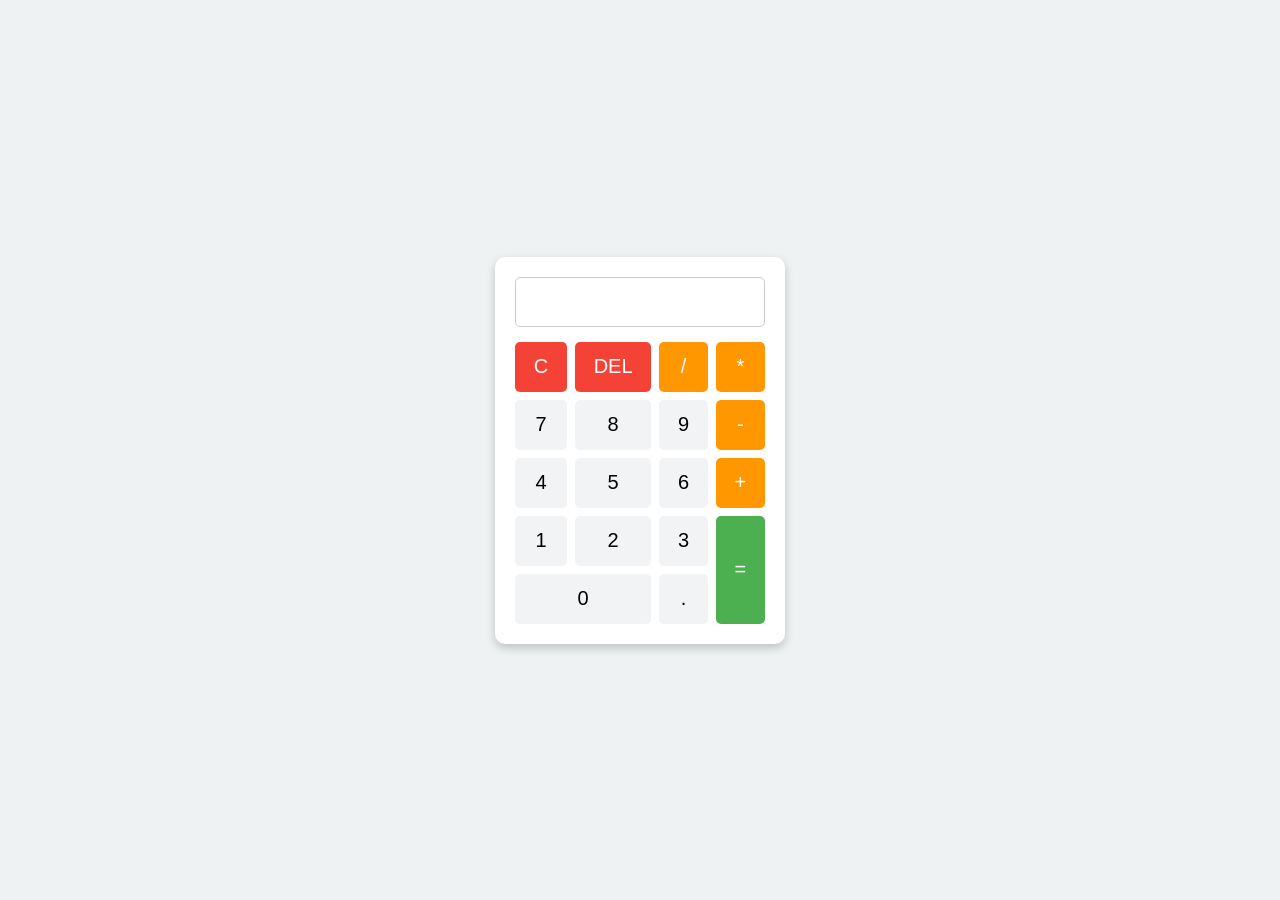
<file: Calculator(HTML+CSS+JS)/index.html>
<!DOCTYPE html>
<html>

<head>
    <title>Calculator</title>
    <link rel="stylesheet" href="style.css">
</head>

<body>
    <div class="calculator-container">
        <input type="text" id="result" readonly>

        <div class="buttons">
            <button class="action-btn" onclick="clearResult()">C</button>
            <button class="action-btn" onclick="deleteChar()">DEL</button>
            <button class="op-btn" onclick="appendChar('/')">/</button>
            <button class="op-btn" onclick="appendChar('*')">*</button>

            <button class="num-btn" onclick="appendChar('7')">7</button>
            <button class="num-btn" onclick="appendChar('8')">8</button>
            <button class="num-btn" onclick="appendChar('9')">9</button>
            <button class="op-btn" onclick="appendChar('-')">-</button>

            <button class="num-btn" onclick="appendChar('4')">4</button>
            <button class="num-btn" onclick="appendChar('5')">5</button>
            <button class="num-btn" onclick="appendChar('6')">6</button>
            <button class="op-btn" onclick="appendChar('+')">+</button>

            <button class="num-btn" onclick="appendChar('1')">1</button>
            <button class="num-btn" onclick="appendChar('2')">2</button>
            <button class="num-btn" onclick="appendChar('3')">3</button>
            <button class="eq-btn" onclick="calculateResult()">=</button>

            <button class="num-btn zero" onclick="appendChar('0')">0</button>
            <button class="num-btn" onclick="appendChar('.')">.</button>
        </div>
    </div>

    <script src="script.js"></script>
</body>

</html>
</file>
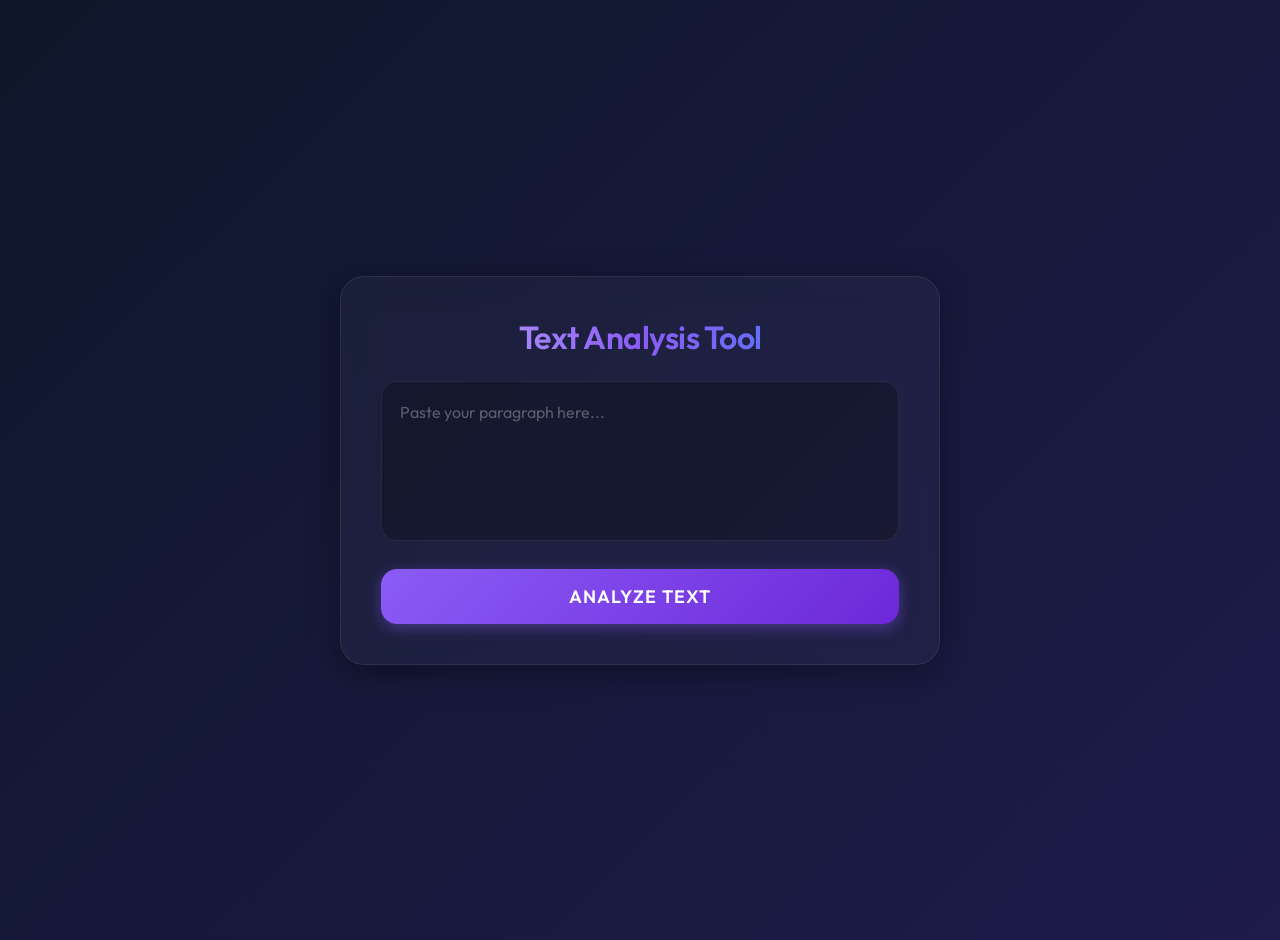
<file: TextAnalysisTool/index.html>
<!DOCTYPE html>
<html lang="en">
<head>
    <meta charset="UTF-8">
    <meta name="viewport" content="width=device-width, initial-scale=1.0">
    <title>Text Analysis Tool</title>
    <link rel="stylesheet" href="style.css">
</head>
<body>
    <div class="container">
        <h1>Text Analysis Tool</h1>
        
        <textarea id="inputText" placeholder="Paste your paragraph here..."></textarea>
        <br>
        <button id="analyzeBtn">Analyze Text</button>

        <!-- Display results -->
        <div id="results" class="results-div" style="display: none;">
            <p><strong>Total characters:</strong> <span id="charCount">0</span></p>
            <p><strong>Total words:</strong> <span id="wordCount">0</span></p>
            <p><strong>Reversed Text:</strong></p>
            <p id="reversedText"></p>
        </div>
    </div>

    <script src="script.js"></script>
</body>
</html>
</file>
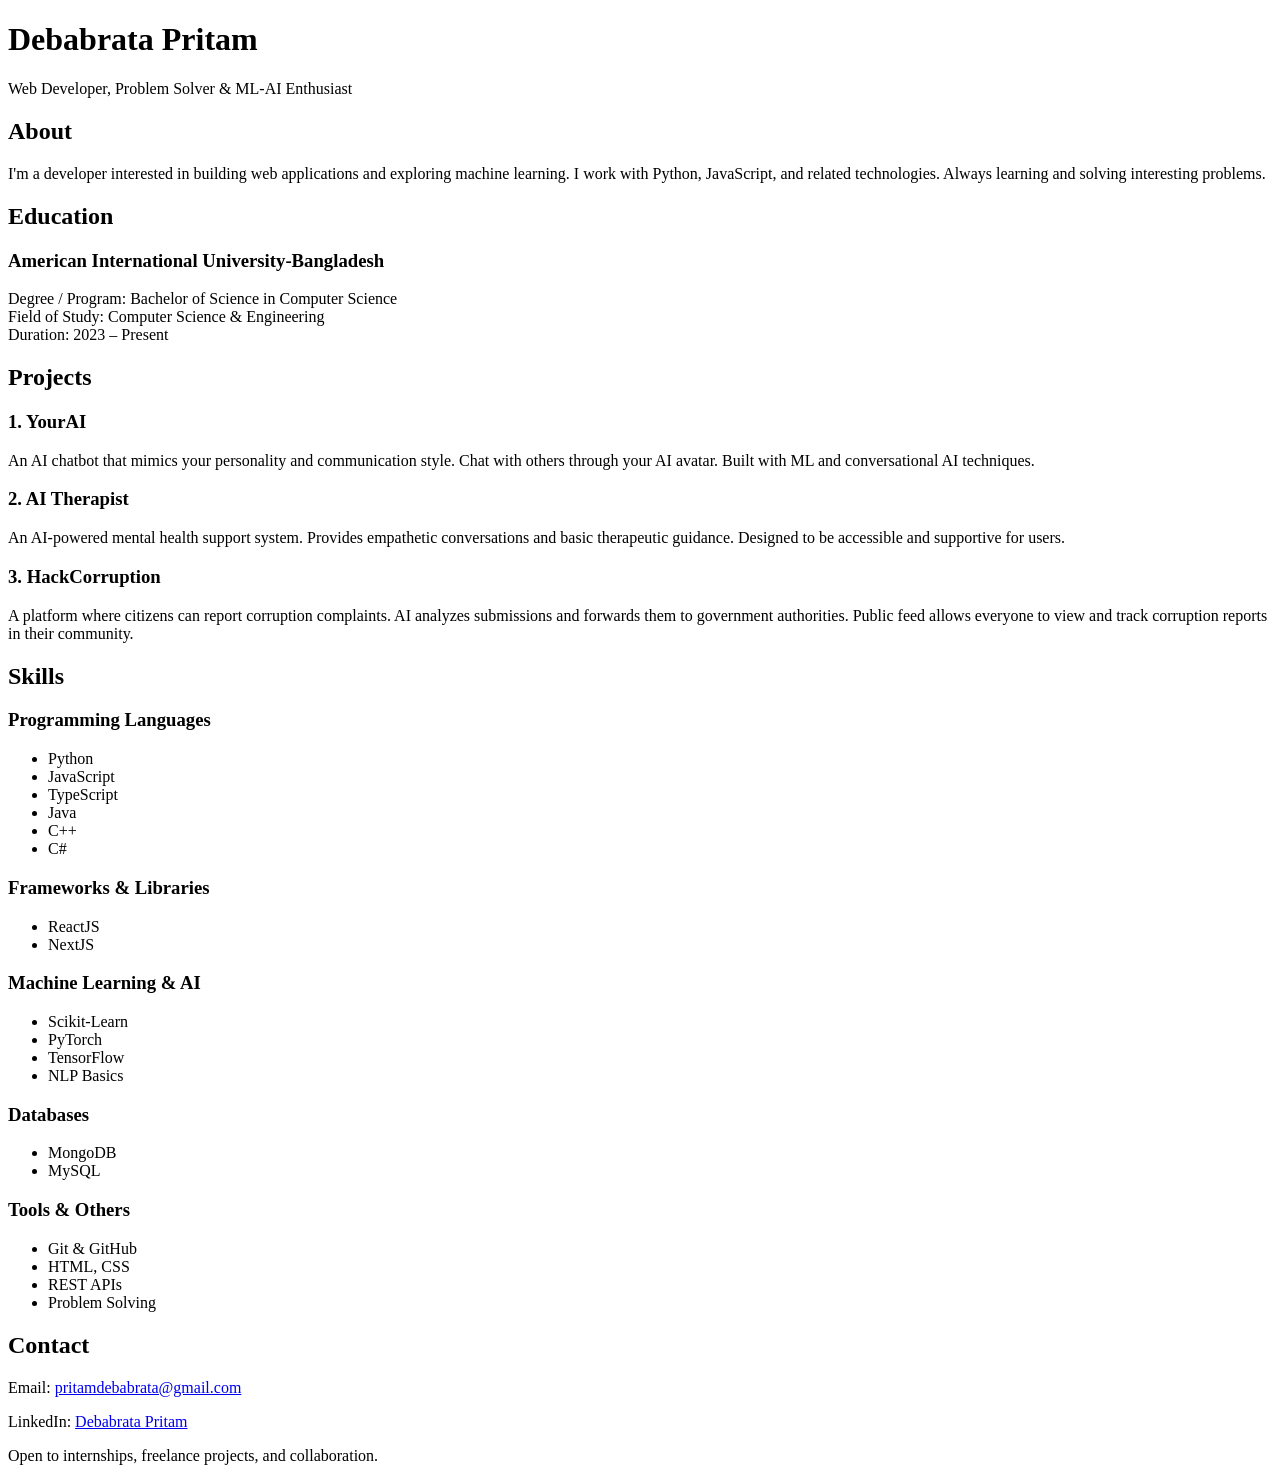
<file: Portfolio.html>
<!DOCTYPE html>
<html lang="en">
<head>
	<meta charset="UTF-8">
	<meta name="viewport" content="width=device-width, initial-scale=1.0">
	<title>Debabrata Pritam</title>
</head>
<body>

	<h1>Debabrata Pritam</h1>
	<p>Web Developer, Problem Solver & ML-AI Enthusiast</p>

	<h2>About</h2>
	<p>
		I'm a developer interested in building web applications and exploring machine learning.
		I work with Python, JavaScript, and related technologies.
		Always learning and solving interesting problems.
	</p>

	<h2>Education</h2>
	<h3>American International University-Bangladesh</h3>
	<p>
		Degree / Program: Bachelor of Science in Computer Science <br>
		Field of Study: Computer Science & Engineering <br>
		Duration: 2023 – Present
	</p>

	<h2>Projects</h2>

	<h3>1. YourAI</h3>
	<p>
		An AI chatbot that mimics your personality and communication style.
		Chat with others through your AI avatar.
		Built with ML and conversational AI techniques.
	</p>

	<h3>2. AI Therapist</h3>
	<p>
		An AI-powered mental health support system.
		Provides empathetic conversations and basic therapeutic guidance.
		Designed to be accessible and supportive for users.
	</p>

	<h3>3. HackCorruption</h3>
	<p>
		A platform where citizens can report corruption complaints.
		AI analyzes submissions and forwards them to government authorities.
		Public feed allows everyone to view and track corruption reports in their community.
	</p>

	<h2>Skills</h2>

	<h3>Programming Languages</h3>
	<ul>
		<li>Python</li>
		<li>JavaScript</li>
		<li>TypeScript</li>
		<li>Java</li>
		<li>C++</li>
		<li>C#</li>
	</ul>

	<h3>Frameworks & Libraries</h3>
	<ul>
		<li>ReactJS</li>
		<li>NextJS</li>
	</ul>

	<h3>Machine Learning & AI</h3>
	<ul>
		<li>Scikit-Learn</li>
		<li>PyTorch</li>
		<li>TensorFlow</li>
		<li>NLP Basics</li>
	</ul>

	<h3>Databases</h3>
	<ul>
		<li>MongoDB</li>
		<li>MySQL</li>
	</ul>

	<h3>Tools & Others</h3>
	<ul>
		<li>Git & GitHub</li>
		<li>HTML, CSS</li>
		<li>REST APIs</li>
		<li>Problem Solving</li>
	</ul>

	<h2>Contact</h2>
	<p>Email: <a href="mailto:pritamdebabrata@gmail.com">pritamdebabrata@gmail.com</a></p>
	<p>
		LinkedIn:
		<a href="https://www.linkedin.com/in/debabrata-pritam/" target="_blank">
			Debabrata Pritam
		</a>
	</p>
	<p>Open to internships, freelance projects, and collaboration.</p>

</body>
</html>
</file>
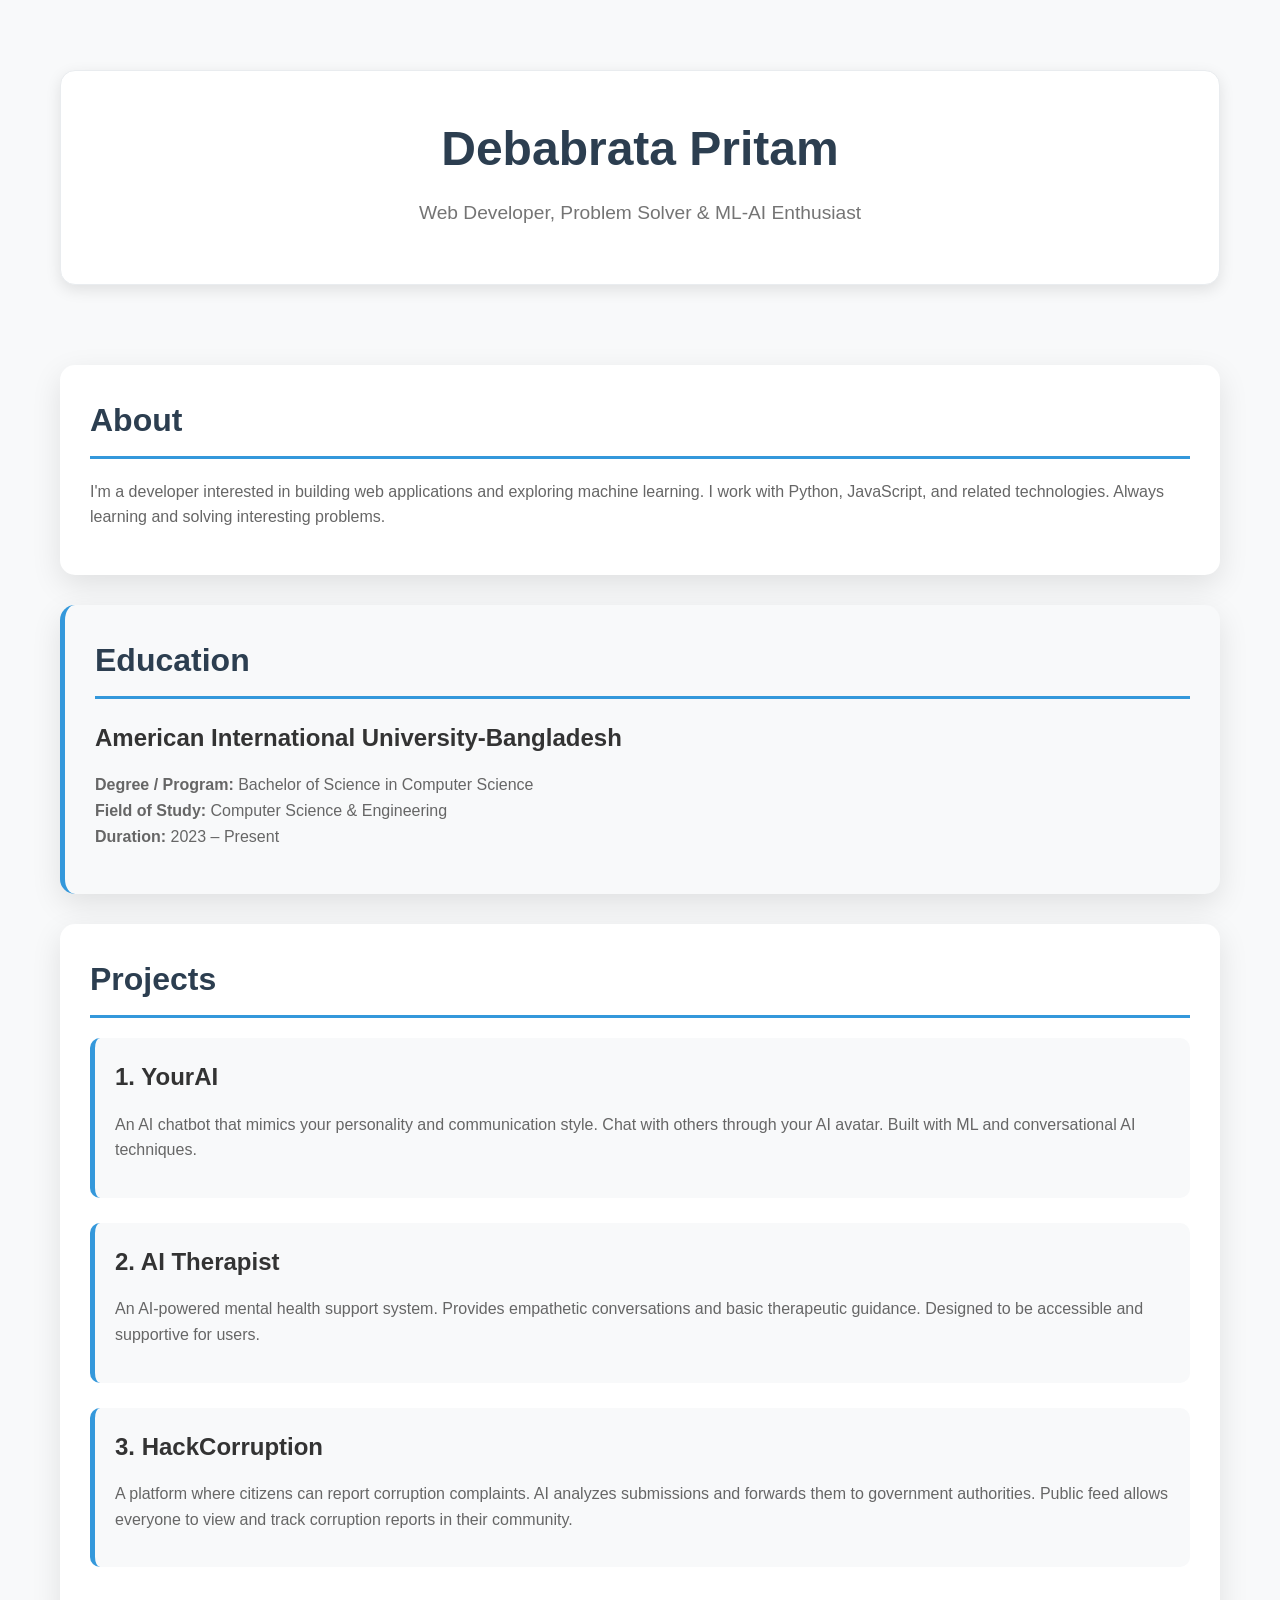
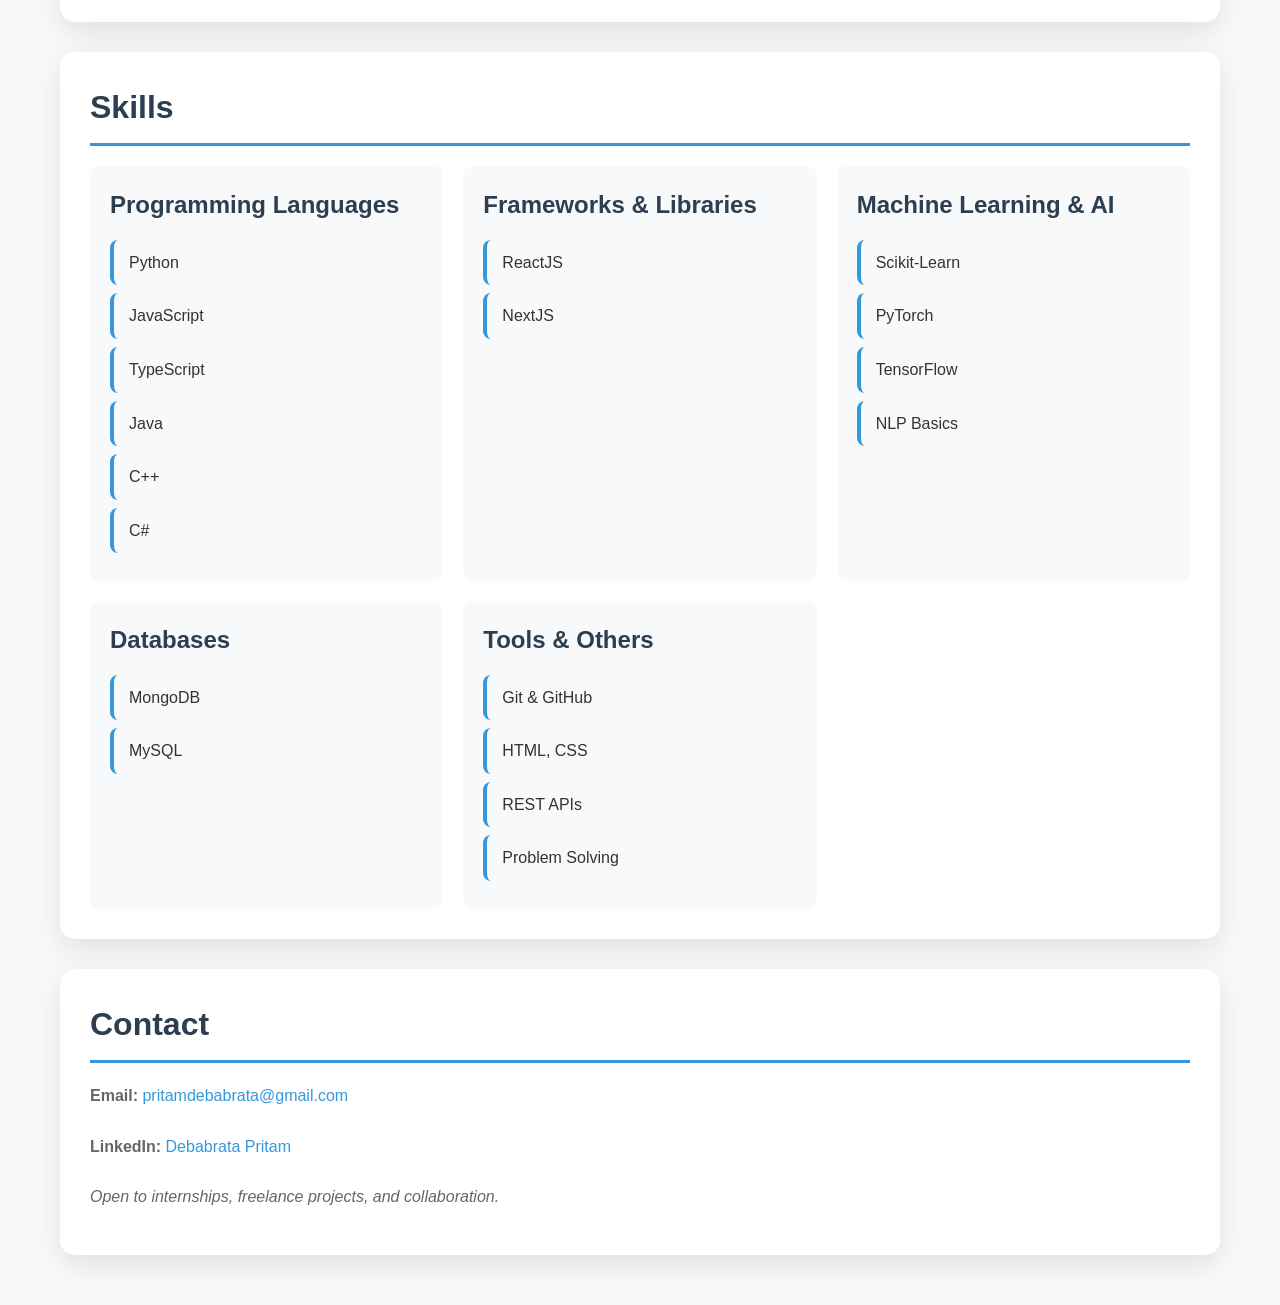
<file: Task2/Portfolio.html>
<!DOCTYPE html>
<html lang="en">
<head>
    <meta charset="UTF-8">
    <meta name="viewport" content="width=device-width, initial-scale=1.0">
    <title>Debabrata Pritam - Portfolio</title>
    <link rel="stylesheet" href="styles.css">
</head>
<body>
    <div class="container">
        <header>
            <div class="hero">
                <h1>Debabrata Pritam</h1>
                <p class="subtitle">Web Developer, Problem Solver & ML-AI Enthusiast</p>
            </div>
        </header>

        <section id="about">
            <h2>About</h2>
            <p>
                I'm a developer interested in building web applications and exploring machine learning.
                I work with Python, JavaScript, and related technologies.
                Always learning and solving interesting problems.
            </p>
        </section>

        <section id="education" class="education">
            <h2>Education</h2>
            <h3>American International University-Bangladesh</h3>
            <p>
                <strong>Degree / Program:</strong> Bachelor of Science in Computer Science<br>
                <strong>Field of Study:</strong> Computer Science & Engineering<br>
                <strong>Duration:</strong> 2023 – Present
            </p>
        </section>

        <section id="projects">
            <h2>Projects</h2>

            <div class="project">
                <h3>1. YourAI</h3>
                <p>
                    An AI chatbot that mimics your personality and communication style.
                    Chat with others through your AI avatar.
                    Built with ML and conversational AI techniques.
                </p>
            </div>

            <div class="project">
                <h3>2. AI Therapist</h3>
                <p>
                    An AI-powered mental health support system.
                    Provides empathetic conversations and basic therapeutic guidance.
                    Designed to be accessible and supportive for users.
                </p>
            </div>

            <div class="project">
                <h3>3. HackCorruption</h3>
                <p>
                    A platform where citizens can report corruption complaints.
                    AI analyzes submissions and forwards them to government authorities.
                    Public feed allows everyone to view and track corruption reports in their community.
                </p>
            </div>
        </section>

        <section id="skills">
            <h2>Skills</h2>
            <div class="skills-grid">
                <div class="skill-category">
                    <h3>Programming Languages</h3>
                    <ul>
                        <li>Python</li>
                        <li>JavaScript</li>
                        <li>TypeScript</li>
                        <li>Java</li>
                        <li>C++</li>
                        <li>C#</li>
                    </ul>
                </div>

                <div class="skill-category">
                    <h3>Frameworks & Libraries</h3>
                    <ul>
                        <li>ReactJS</li>
                        <li>NextJS</li>
                    </ul>
                </div>

                <div class="skill-category">
                    <h3>Machine Learning & AI</h3>
                    <ul>
                        <li>Scikit-Learn</li>
                        <li>PyTorch</li>
                        <li>TensorFlow</li>
                        <li>NLP Basics</li>
                    </ul>
                </div>

                <div class="skill-category">
                    <h3>Databases</h3>
                    <ul>
                        <li>MongoDB</li>
                        <li>MySQL</li>
                    </ul>
                </div>

                <div class="skill-category">
                    <h3>Tools & Others</h3>
                    <ul>
                        <li>Git & GitHub</li>
                        <li>HTML, CSS</li>
                        <li>REST APIs</li>
                        <li>Problem Solving</li>
                    </ul>
                </div>
            </div>
        </section>

        <section id="contact">
            <h2>Contact</h2>
            <div class="contact-info">
                <p><strong>Email:</strong> <a href="mailto:pritamdebabrata@gmail.com">pritamdebabrata@gmail.com</a></p>
                <p>
                    <strong>LinkedIn:</strong>
                    <a href="https://www.linkedin.com/in/debabrata-pritam/" target="_blank">
                        Debabrata Pritam
                    </a>
                </p>
                <p><em>Open to internships, freelance projects, and collaboration.</em></p>
            </div>
        </section>
    </div>
</body>
</html>
</file>
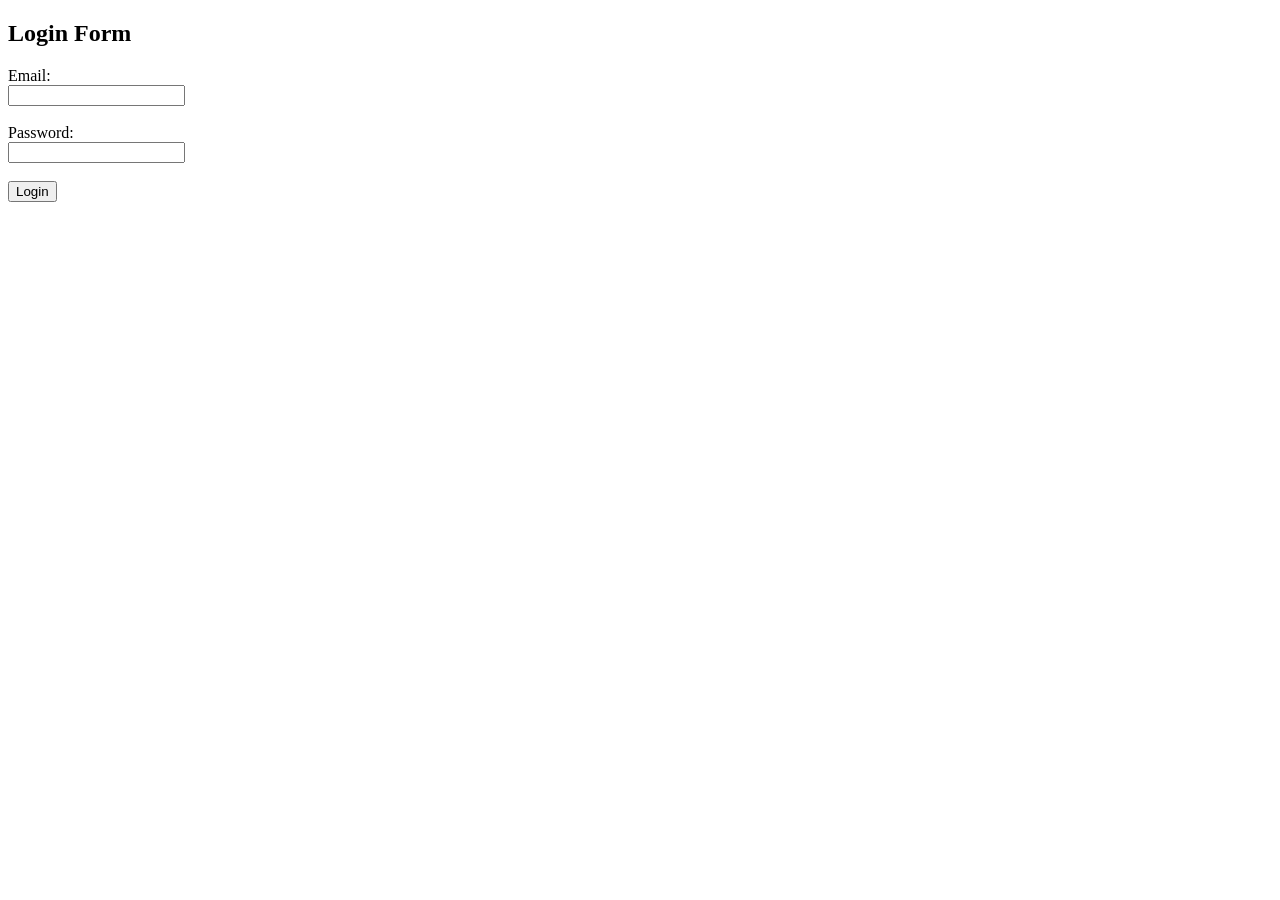
<file: TaskJS+HTML/Login.html>
<!DOCTYPE html>
<html>
<head>
    <title>Login Form Validation</title>
</head>
<body>

    <h2>Login Form</h2>

    <form id="loginForm">
        <label>Email:</label><br>
        <input type="text" id="email"><br><br>

        <label>Password:</label><br>
        <input type="password" id="password"><br><br>

        <button type="submit">Login</button>
    </form>

    <p id="error" style="color:red;"></p>
    <p id="attemptCount"></p>

    <script src="validation.js"></script>

</body>
</html>
</file>
<file: Calculator(HTML+CSS+JS)/style.css>
body {
    background-color: #eef2f3;
    font-family: Arial, sans-serif;
    display: flex;
    justify-content: center;
    align-items: center;
    height: 100vh;
    margin: 0;
}

.calculator-container {
    background-color: #ffffff;
    padding: 20px;
    border-radius: 10px;
    box-shadow: 0px 4px 10px rgba(0, 0, 0, 0.2);
    width: 250px;
}

#result {
    width: 100%;
    height: 50px;
    font-size: 28px;
    text-align: right;
    margin-bottom: 15px;
    box-sizing: border-box;
    padding: 5px;
    border: 1px solid #ccc;
    border-radius: 5px;
}

.buttons {
    display: grid;
    grid-template-columns: auto auto auto auto;
    gap: 8px;
}

button {
    height: 50px;
    font-size: 20px;
    border: none;
    border-radius: 5px;
    cursor: pointer;
}

button:hover {
    opacity: 0.8;
}

.num-btn {
    background-color: #f1f3f4;
    color: #000;
}

.op-btn {
    background-color: #ff9800;
    /* Orange */
    color: #fff;
}

.action-btn {
    background-color: #f44336;
    /* Red */
    color: #fff;
}

.eq-btn {
    background-color: #4caf50;
    /* Green */
    color: #fff;
    grid-row: span 2;
    height: 100%;
}

.zero {
    grid-column: span 2;
}
</file>
<file: TextAnalysisTool/style.css>
@import url('https://fonts.googleapis.com/css2?family=Outfit:wght@300;400;600&display=swap');

:root {
    --bg-gradient: linear-gradient(135deg, #0f172a 0%, #1e1b4b 100%);
    --container-bg: rgba(255, 255, 255, 0.03);
    --border-color: rgba(255, 255, 255, 0.08);
    --text-primary: #f8fafc;
    --text-secondary: #cbd5e1;
    --accent: #8b5cf6;
    --accent-hover: #7c3aed;
    --shadow: 0 8px 32px 0 rgba(0, 0, 0, 0.37);
}

body {
    font-family: 'Outfit', sans-serif;
    margin: 0;
    min-height: 100vh;
    display: flex;
    justify-content: center;
    align-items: center;
    background: var(--bg-gradient);
    color: var(--text-primary);
    padding: 20px;
}

.container {
    width: 100%;
    max-width: 600px;
    background: var(--container-bg);
    padding: 40px;
    border-radius: 24px;
    box-shadow: var(--shadow);
    backdrop-filter: blur(16px);
    -webkit-backdrop-filter: blur(16px);
    border: 1px solid var(--border-color);
    transition: transform 0.3s ease, box-shadow 0.3s ease;
    box-sizing: border-box;
}

.container:hover {
    transform: translateY(-5px);
    box-shadow: 0 12px 40px 0 rgba(0, 0, 0, 0.45);
}

h1 {
    text-align: center;
    margin-top: 0;
    margin-bottom: 24px;
    font-weight: 600;
    font-size: 32px;
    background: linear-gradient(to right, #c4b5fd, #8b5cf6, #3b82f6);
    -webkit-background-clip: text;
    background-clip: text;
    -webkit-text-fill-color: transparent;
    color: transparent;
    letter-spacing: -0.5px;
}

textarea {
    width: 100%;
    height: 160px;
    padding: 18px;
    font-size: 16px;
    font-family: 'Outfit', sans-serif;
    box-sizing: border-box;
    background: rgba(0, 0, 0, 0.25);
    border: 1px solid var(--border-color);
    border-radius: 16px;
    color: var(--text-primary);
    resize: none;
    outline: none;
    transition: all 0.3s ease;
    line-height: 1.5;
}

textarea::placeholder {
    color: rgba(255, 255, 255, 0.3);
}

textarea:focus {
    border-color: var(--accent);
    box-shadow: 0 0 0 4px rgba(139, 92, 246, 0.15);
    background: rgba(0, 0, 0, 0.35);
}

button {
    margin-top: 24px;
    width: 100%;
    padding: 16px 20px;
    font-size: 18px;
    font-weight: 600;
    font-family: 'Outfit', sans-serif;
    cursor: pointer;
    background: linear-gradient(135deg, var(--accent) 0%, #6d28d9 100%);
    color: white;
    border: none;
    border-radius: 16px;
    transition: all 0.3s ease;
    box-shadow: 0 4px 15px rgba(139, 92, 246, 0.4);
    text-transform: uppercase;
    letter-spacing: 1px;
}

button:hover {
    transform: translateY(-2px);
    box-shadow: 0 8px 25px rgba(139, 92, 246, 0.5);
    background: linear-gradient(135deg, var(--accent-hover) 0%, #5b21b6 100%);
}

button:active {
    transform: translateY(1px);
    box-shadow: 0 2px 10px rgba(139, 92, 246, 0.3);
}

/* Styled <div> for results */
.results-div {
    margin-top: 28px;
    padding: 24px;
    background: rgba(0, 0, 0, 0.2);
    border-radius: 16px;
    border: 1px solid var(--border-color);
    animation: slideUpFade 0.5s ease-out forwards;
}

@keyframes slideUpFade {
    from { 
        opacity: 0; 
        transform: translateY(15px); 
    }
    to { 
        opacity: 1; 
        transform: translateY(0); 
    }
}

.results-div p {
    margin: 14px 0;
    color: var(--text-secondary);
    font-size: 16px;
    line-height: 1.5;
}

.results-div p strong {
    color: var(--text-primary);
    font-weight: 600;
    margin-right: 6px;
}

#charCount, #wordCount {
    background: rgba(139, 92, 246, 0.15);
    padding: 4px 10px;
    border-radius: 8px;
    color: #d8b4fe;
    font-weight: 600;
    border: 1px solid rgba(139, 92, 246, 0.3);
    display: inline-block;
}

#reversedText {
    margin-top: 12px;
    padding: 16px;
    background: rgba(255, 255, 255, 0.02);
    border-radius: 12px;
    border: 1px dashed rgba(255, 255, 255, 0.15);
    color: #e2e8f0;
    font-style: italic;
    word-break: break-all;
    line-height: 1.6;
}
</file>
<file: Task2/styles.css>
* {
    margin: 0;
    padding: 0;
    box-sizing: border-box;
}

body {
    font-family: 'Segoe UI', Tahoma, Geneva, Verdana, sans-serif;
    line-height: 1.6;
    color: #333;
    background: #f8f9fa;
}

.container {
    max-width: 1200px;
    margin: 0 auto;
    padding: 20px;
}

header {
    text-align: center;
    padding: 50px 0;
    color: #2c3e50;
}

.hero {
    background: white;
    border-radius: 15px;
    padding: 40px;
    margin-bottom: 30px;
    box-shadow: 0 5px 15px rgba(0, 0, 0, 0.1);
    border: 1px solid #e9ecef;
}

h1 {
    font-size: 3rem;
    margin-bottom: 10px;
    font-weight: 700;
}

.subtitle {
    font-size: 1.2rem;
    opacity: 0.9;
}

section {
    background: white;
    border-radius: 15px;
    padding: 30px;
    margin-bottom: 30px;
    box-shadow: 0 10px 30px rgba(0, 0, 0, 0.1);
    transition: transform 0.3s ease;
}

section:hover {
    transform: translateY(-5px);
}

h2 {
    color: #2c3e50;
    font-size: 2rem;
    margin-bottom: 20px;
    border-bottom: 3px solid #3498db;
    padding-bottom: 10px;
}

h3 {
    color: #333;
    font-size: 1.5rem;
    margin-bottom: 15px;
}

p {
    margin-bottom: 15px;
    color: #666;
}

ul {
    list-style: none;
    padding-left: 0;
}

li {
    background: #f8f9fa;
    margin-bottom: 8px;
    padding: 10px 15px;
    border-radius: 8px;
    border-left: 4px solid #3498db;
}

.project {
    margin-bottom: 25px;
    padding: 20px;
    background: #f8f9fa;
    border-radius: 10px;
    border-left: 5px solid #3498db;
}

.contact-info {
    display: flex;
    flex-direction: column;
    gap: 10px;
}

a {
    color: #3498db;
    text-decoration: none;
    transition: color 0.3s ease;
}

a:hover {
    color: #2c3e50;
}

.education {
    background: #f8f9fa;
    color: #2c3e50;
    border-left: 5px solid #3498db;
}

.education h2 {
    color: #2c3e50;
    border-bottom-color: #3498db;
}

.skills-grid {
    display: grid;
    grid-template-columns: repeat(auto-fit, minmax(300px, 1fr));
    gap: 20px;
}

.skill-category {
    background: #f8f9fa;
    padding: 20px;
    border-radius: 10px;
}

.skill-category h3 {
    color: #2c3e50;
    margin-bottom: 15px;
}

@media (max-width: 768px) {
    .container {
        padding: 10px;
    }

    h1 {
        font-size: 2rem;
    }

    section {
        padding: 20px;
    }
}
</file>
